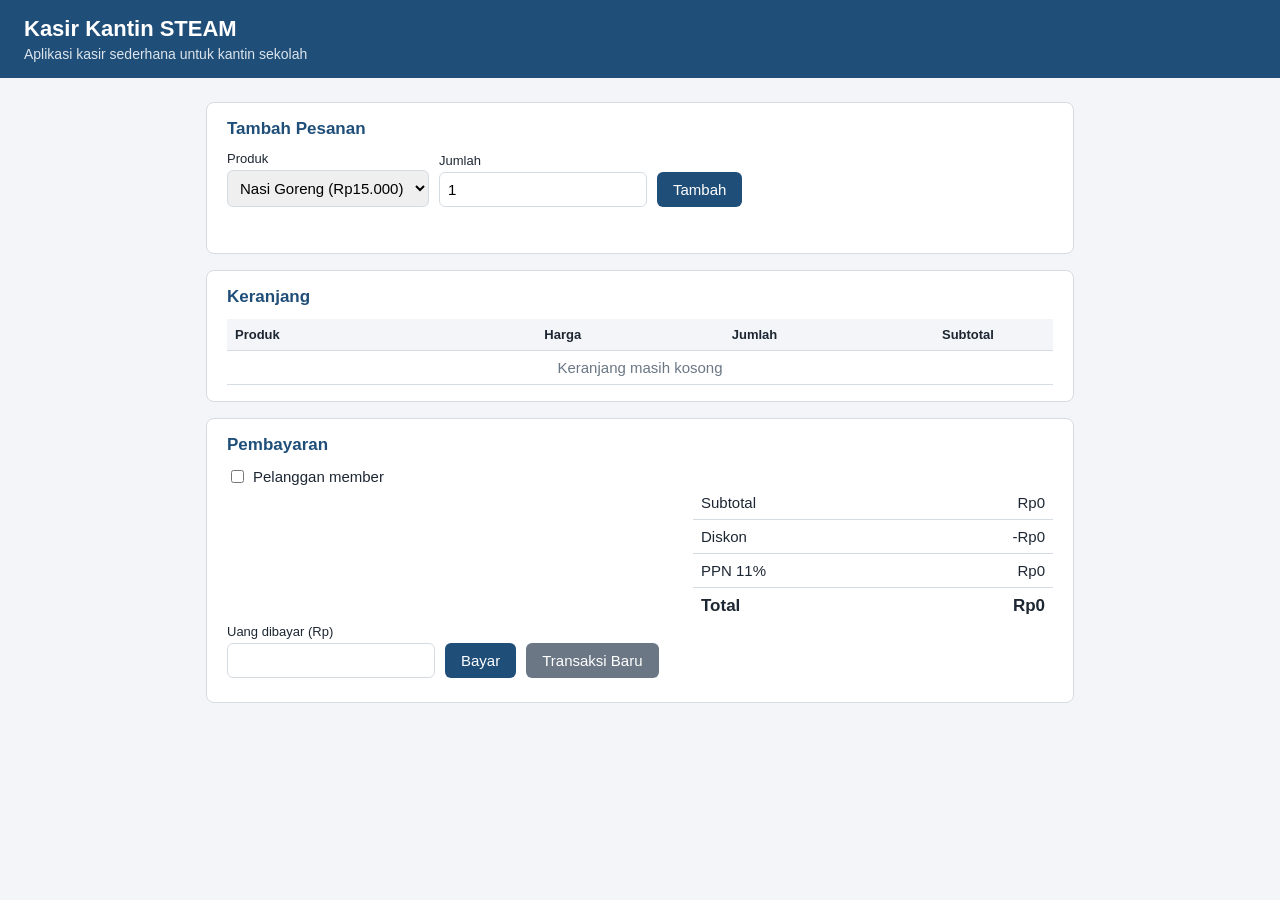
<file: bughunt-kasir/index.html>
<!doctype html>
<html lang="id">
<head>
  <meta charset="utf-8">
  <meta name="viewport" content="width=device-width, initial-scale=1">
  <title>Kasir Kantin STEAM</title>
  <style>
    :root {
      --biru: #1f4e79;
      --abu: #f3f5f8;
      --garis: #d5dbe3;
      --merah: #b42318;
      --hijau: #1a7f37;
    }
    * { box-sizing: border-box; }
    body {
      margin: 0;
      font-family: "Segoe UI", Arial, sans-serif;
      background: var(--abu);
      color: #1d2733;
    }
    header {
      background: var(--biru);
      color: white;
      padding: 16px 24px;
    }
    header h1 { margin: 0; font-size: 22px; }
    header p { margin: 4px 0 0; opacity: 0.85; font-size: 14px; }
    main {
      max-width: 900px;
      margin: 24px auto;
      padding: 0 16px;
      display: grid;
      gap: 16px;
    }
    section {
      background: white;
      border: 1px solid var(--garis);
      border-radius: 8px;
      padding: 16px 20px;
    }
    h2 { margin: 0 0 12px; font-size: 17px; color: var(--biru); }
    form, .baris-bayar {
      display: flex;
      flex-wrap: wrap;
      gap: 10px;
      align-items: flex-end;
    }
    label { display: flex; flex-direction: column; font-size: 13px; gap: 4px; }
    select, input[type=number] {
      padding: 8px;
      font-size: 15px;
      border: 1px solid var(--garis);
      border-radius: 6px;
      min-width: 120px;
    }
    button {
      padding: 9px 16px;
      font-size: 15px;
      border: none;
      border-radius: 6px;
      background: var(--biru);
      color: white;
      cursor: pointer;
    }
    button.sekunder { background: #6b7785; }
    button.hapus { background: transparent; color: var(--merah); padding: 4px 8px; font-size: 13px; }
    table { width: 100%; border-collapse: collapse; font-size: 15px; }
    th, td { padding: 8px; border-bottom: 1px solid var(--garis); text-align: left; }
    th { background: var(--abu); font-size: 13px; }
    .angka { text-align: right; }
    .kosong { text-align: center; color: #6b7785; }
    .ringkasan { width: 100%; max-width: 360px; margin-left: auto; }
    .ringkasan td:last-child { text-align: right; }
    .ringkasan tr.total td { font-weight: bold; font-size: 17px; border-bottom: none; }
    .member { flex-direction: row; align-items: center; gap: 6px; font-size: 15px; }
    .pesan { min-height: 20px; margin-top: 10px; font-size: 14px; }
    .pesan.error { color: var(--merah); }
    .pesan.sukses { color: var(--hijau); }
    #hasil-bayar { font-size: 18px; font-weight: bold; margin-top: 8px; }
  </style>
</head>
<body>
  <header>
    <h1>Kasir Kantin STEAM</h1>
    <p>Aplikasi kasir sederhana untuk kantin sekolah</p>
  </header>

  <main>
    <section>
      <h2>Tambah Pesanan</h2>
      <form id="form-tambah">
        <label>Produk
          <select id="produk"></select>
        </label>
        <label>Jumlah
          <input id="qty" type="number" value="1">
        </label>
        <button type="submit">Tambah</button>
      </form>
      <div id="pesan" class="pesan"></div>
    </section>

    <section>
      <h2>Keranjang</h2>
      <table>
        <thead>
          <tr>
            <th>Produk</th>
            <th class="angka">Harga</th>
            <th class="angka">Jumlah</th>
            <th class="angka">Subtotal</th>
            <th></th>
          </tr>
        </thead>
        <tbody id="isi-keranjang"></tbody>
      </table>
    </section>

    <section>
      <h2>Pembayaran</h2>
      <label class="member"><input id="member" type="checkbox"> Pelanggan member</label>
      <table class="ringkasan">
        <tr><td>Subtotal</td><td id="subtotal"></td></tr>
        <tr><td>Diskon</td><td id="diskon"></td></tr>
        <tr><td>PPN 11%</td><td id="ppn"></td></tr>
        <tr class="total"><td>Total</td><td id="total"></td></tr>
      </table>
      <div class="baris-bayar">
        <label>Uang dibayar (Rp)
          <input id="bayar" type="number" min="0" step="500">
        </label>
        <button id="tombol-bayar" type="button">Bayar</button>
        <button id="tombol-baru" type="button" class="sekunder">Transaksi Baru</button>
      </div>
      <div id="hasil-bayar"></div>
    </section>
  </main>

  <script src="kasir.js"></script>
  <script src="app.js"></script>
</body>
</html>
</file>
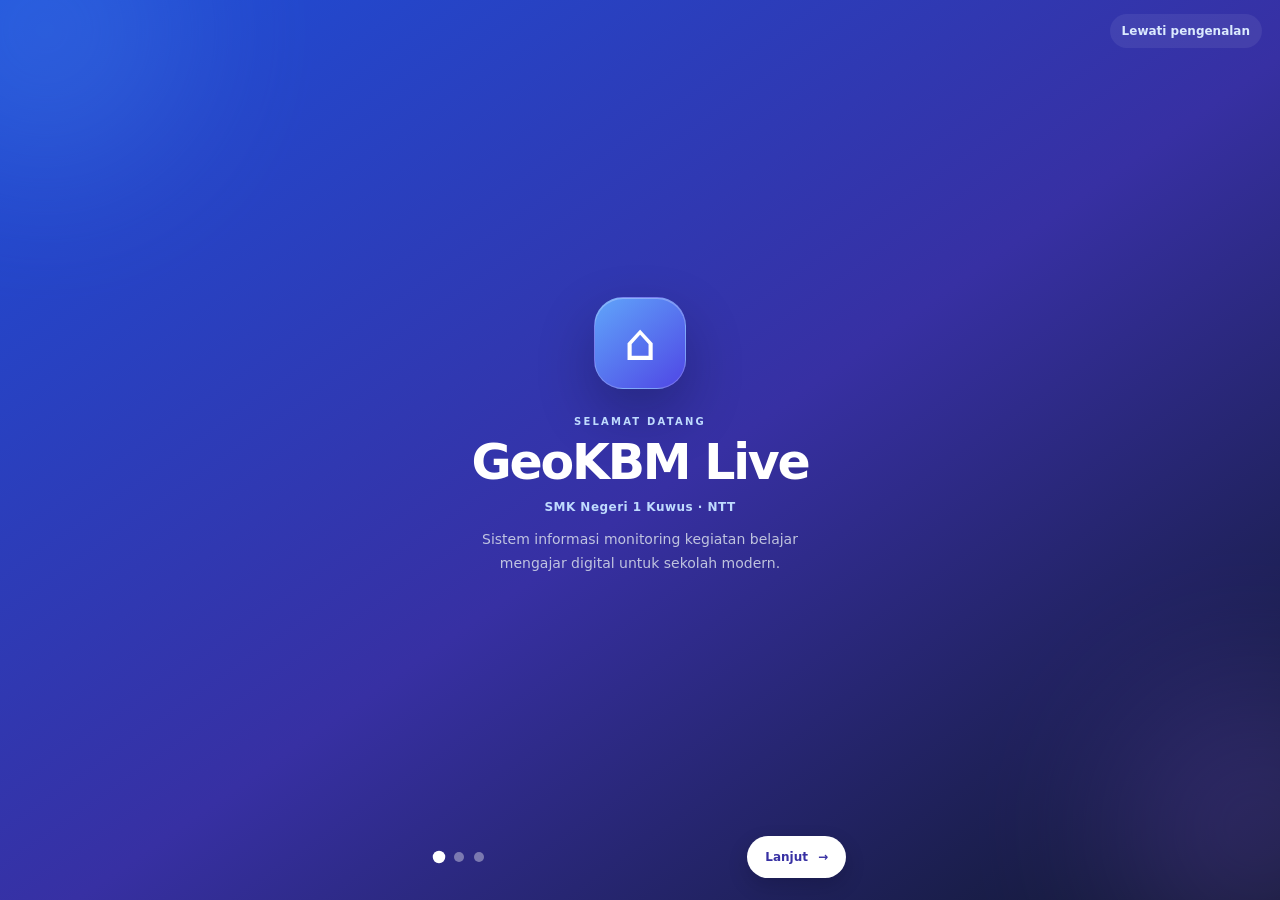
<file: src/frontend/index.html>
<!doctype html>
<html lang="id">
<head>
  <meta charset="utf-8">
  <meta name="viewport" content="width=device-width,initial-scale=1,viewport-fit=cover">
  <meta name="theme-color" content="#1e3a8a">
  <meta name="description" content="GeoKBM Live — sistem monitoring kegiatan belajar mengajar SMK Negeri 1 Kuwus.">
  <title>GeoKBM Live — Pilih Portal</title>
  <link rel="stylesheet" href="css/onboarding.css">
</head>
<body>
  <main class="onboarding" id="onboarding" aria-label="Pengenalan GeoKBM Live">
    <div class="background-glow glow-one" aria-hidden="true"></div>
    <div class="background-glow glow-two" aria-hidden="true"></div>

    <button class="skip-button" id="skipButton" type="button">Lewati pengenalan</button>

    <div class="slides-viewport">
      <div class="slides-track" id="slidesTrack">
        <section class="slide welcome-slide" aria-labelledby="welcomeTitle">
          <div class="slide-content">
            <div class="hero-icon school-icon" aria-hidden="true">⌂</div>
            <p class="eyebrow">Selamat datang</p>
            <h1 id="welcomeTitle">GeoKBM Live</h1>
            <p class="school-name">SMK Negeri 1 Kuwus · NTT</p>
            <p class="slide-description">Sistem informasi monitoring kegiatan belajar mengajar digital untuk sekolah modern.</p>
          </div>
        </section>

        <section class="slide feature-slide" aria-labelledby="featureTitle">
          <div class="slide-content">
            <div class="feature-illustration" aria-hidden="true">
              <div class="face-frame"><span class="face-icon">☺</span><span class="scan-beam"></span></div>
              <div class="location-chip"><span aria-hidden="true">⌖</span> Verifikasi lokasi sekolah</div>
            </div>
            <p class="eyebrow">Presensi terverifikasi</p>
            <h2 id="featureTitle">Wajah dan lokasi, dalam satu alur</h2>
            <p class="slide-description">Guru melakukan presensi dengan verifikasi wajah dan pemeriksaan GPS. Ketua kelas dapat mengisi jurnal serta memantau KBM.</p>
            <div class="feature-pills">
              <span>Verifikasi wajah</span>
              <span>Validasi GPS</span>
              <span>Jurnal KBM</span>
            </div>
          </div>
        </section>

        <section class="slide portal-slide" aria-labelledby="portalTitle">
          <div class="slide-content portal-content">
            <div class="hero-icon portal-icon" aria-hidden="true">↗</div>
            <p class="eyebrow">Mulai sekarang</p>
            <h2 id="portalTitle">Pilih portal Anda</h2>
            <p class="slide-description">Pilih peran untuk melanjutkan ke halaman masuk.</p>
            <div class="portal-options">
              <a class="portal-card teacher-card" href="guru/index.html" data-portal="guru">
                <span class="portal-icon-small" aria-hidden="true">▦</span>
                <span class="portal-copy"><strong>Masuk sebagai Guru</strong><small>Presensi wajah, GPS, dan jurnal mengajar</small></span>
                <span class="portal-arrow" aria-hidden="true">→</span>
              </a>
              <a class="portal-card student-card" href="siswa/index.html" data-portal="siswa">
                <span class="portal-icon-small" aria-hidden="true">♙</span>
                <span class="portal-copy"><strong>Masuk sebagai Siswa</strong><small>Jurnal KBM dan laporan kelas · ketua kelas</small></span>
                <span class="portal-arrow" aria-hidden="true">→</span>
              </a>
            </div>
            <p class="version-label">Sistem Presensi &amp; Monitoring KBM Digital</p>
          </div>
        </section>
      </div>
    </div>

    <footer class="slide-controls">
      <div class="slide-dots" aria-label="Pilih halaman pengenalan">
        <button type="button" class="slide-dot active" data-slide="0" aria-label="Halaman 1" aria-current="step"></button>
        <button type="button" class="slide-dot" data-slide="1" aria-label="Halaman 2"></button>
        <button type="button" class="slide-dot" data-slide="2" aria-label="Halaman 3"></button>
      </div>
      <button class="next-button" id="nextButton" type="button">
        <span>Lanjut</span><span aria-hidden="true">→</span>
      </button>
    </footer>
  </main>
  <script src="js/onboarding.js"></script>
</body>
</html>
</file>
<file: src/frontend/css/onboarding.css>
:root {
  color-scheme: dark;
  --ink: #fff;
  --muted: #cbd5e1;
  --blue: #60a5fa;
  --green: #34d399;
}

* { box-sizing: border-box; }
body { margin: 0; min-width: 320px; min-height: 100vh; background: #0f172a; color: var(--ink); font-family: Inter, ui-sans-serif, system-ui, -apple-system, BlinkMacSystemFont, "Segoe UI", sans-serif; }
button, a { font: inherit; -webkit-tap-highlight-color: transparent; }
button:focus-visible, a:focus-visible { outline: 3px solid #a7f3d0; outline-offset: 4px; }
.onboarding { position: relative; isolation: isolate; width: 100%; height: 100vh; height: 100dvh; min-height: 580px; overflow: hidden; background: linear-gradient(145deg, #1d4ed8 0%, #3730a3 53%, #0f172a 100%); }
.background-glow { position: absolute; z-index: -1; width: 290px; height: 290px; border-radius: 50%; filter: blur(78px); opacity: .22; pointer-events: none; }
.glow-one { top: -115px; left: -100px; background: #60a5fa; }
.glow-two { right: -120px; bottom: -70px; background: #8b5cf6; }
.skip-button { position: absolute; z-index: 3; top: max(14px, env(safe-area-inset-top)); right: 18px; padding: 10px 12px; border: 0; border-radius: 99px; color: #dbeafe; background: #ffffff12; font-size: 12px; font-weight: 650; cursor: pointer; }
.slides-viewport { position: relative; z-index: 1; width: 100%; height: 100%; overflow: hidden; }
.slides-track { display: flex; width: 100%; height: 100%; transform: translateX(0); transition: transform .45s cubic-bezier(.4, 0, .2, 1); touch-action: pan-y; }
.slide { display: flex; flex: 0 0 100%; min-width: 0; height: 100%; align-items: center; justify-content: center; padding: max(68px, env(safe-area-inset-top)) 24px max(95px, calc(72px + env(safe-area-inset-bottom))); text-align: center; }
.slide-content { width: min(100%, 410px); margin: auto; animation: rise-in .45s ease-out both; }
.eyebrow { margin: 0 0 10px; color: #bfdbfe; font-size: 10px; font-weight: 800; letter-spacing: .22em; text-transform: uppercase; }
.hero-icon { display: grid; width: 92px; height: 92px; place-items: center; margin: 0 auto 27px; border: 1px solid #ffffff35; border-radius: 29px; background: linear-gradient(140deg, #60a5fa, #4f46e5); box-shadow: 0 24px 55px #02061745, inset 0 1px #ffffff45; font-size: 51px; font-weight: 300; }
h1, h2 { margin: 0; letter-spacing: -.045em; }
h1 { font-size: clamp(37px, 10vw, 49px); line-height: 1.05; }
h2 { font-size: clamp(25px, 7vw, 32px); line-height: 1.12; }
.school-name { margin: 12px 0 0; color: #bfdbfe; font-size: 12px; font-weight: 700; letter-spacing: .04em; }
.slide-description { max-width: 370px; margin: 14px auto 0; color: #e2e8f0cc; font-size: 14px; line-height: 1.7; }
.feature-illustration { position: relative; display: grid; width: min(100%, 290px); aspect-ratio: 1.22; place-items: center; margin: 0 auto 24px; overflow: hidden; border: 1px solid #ffffff26; border-radius: 29px; background: linear-gradient(150deg, #0f172a99, #1e1b4b99); box-shadow: 0 24px 55px #02061738; }
.face-frame { position: relative; display: grid; width: 116px; height: 116px; place-items: center; overflow: hidden; border: 2px dashed #93c5fd99; border-radius: 50%; color: #bfdbfe; }
.face-icon { font-size: 73px; line-height: 1; }
.scan-beam { position: absolute; top: 20%; right: 8%; left: 8%; height: 2px; background: linear-gradient(90deg, transparent, #60a5fa, transparent); box-shadow: 0 0 14px #60a5fa; animation: scan 2.5s ease-in-out infinite; }
.location-chip { position: absolute; right: 13px; bottom: 13px; left: 13px; padding: 9px; border: 1px solid #ffffff1c; border-radius: 12px; color: #d1fae5; background: #02061777; font-size: 10px; font-weight: 700; }
.location-chip span { padding-right: 4px; color: var(--green); font-size: 15px; vertical-align: -1px; }
.feature-pills { display: flex; flex-wrap: wrap; justify-content: center; gap: 8px; margin-top: 19px; }
.feature-pills span { padding: 8px 10px; border: 1px solid #ffffff20; border-radius: 99px; color: #e0e7ff; background: #ffffff0c; font-size: 10px; font-weight: 650; }
.portal-slide { padding-right: 18px; padding-left: 18px; }
.portal-content { width: min(100%, 420px); }
.portal-icon { width: 58px; height: 58px; margin-bottom: 17px; border-radius: 19px; font-size: 29px; }
.portal-content .slide-description { margin-top: 9px; font-size: 12px; }
.portal-options { display: grid; gap: 11px; margin-top: 23px; text-align: left; }
.portal-card { display: flex; min-width: 0; align-items: center; gap: 12px; padding: 13px; border: 1px solid #ffffff24; border-radius: 19px; color: inherit; text-decoration: none; transition: transform .15s, background .15s, border-color .15s; }
.portal-card:active { transform: scale(.98); }
.teacher-card { border-color: #ffffffbc; color: #0f172a; background: #fffffff5; box-shadow: 0 16px 38px #02061738; }
.student-card { background: #ffffff0d; }
.student-card:hover { border-color: #6ee7b7a8; background: #ffffff17; }
.portal-icon-small { display: grid; flex: 0 0 46px; width: 46px; height: 46px; place-items: center; border-radius: 15px; color: white; background: linear-gradient(135deg, #3b82f6, #4f46e5); font-size: 23px; }
.student-card .portal-icon-small { background: linear-gradient(135deg, #34d399, #0f766e); }
.portal-copy { display: grid; flex: 1; min-width: 0; gap: 3px; }
.portal-copy strong { font-size: 13px; }
.portal-copy small { color: #64748b; font-size: 10px; line-height: 1.4; }
.student-card .portal-copy small { color: #cbd5e1; }
.portal-arrow { flex: 0 0 auto; color: #94a3b8; font-size: 19px; }
.version-label { margin: 21px 0 0; color: #ffffff66; font-size: 10px; }
.slide-controls { position: absolute; z-index: 2; right: 0; bottom: 0; left: 0; display: flex; width: min(100%, 460px); align-items: center; justify-content: space-between; gap: 20px; margin: auto; padding: 14px 24px max(22px, env(safe-area-inset-bottom)); }
.slide-dots { display: flex; align-items: center; gap: 10px; }
.slide-dot { width: 10px; height: 10px; padding: 0; border: 0; border-radius: 99px; background: #ffffff60; cursor: pointer; transition: transform .2s, background .2s; }
.slide-dot.active { transform: scale(1.25); background: #fff; }
.next-button { display: inline-flex; min-height: 42px; align-items: center; gap: 10px; padding: 0 18px; border: 0; border-radius: 99px; color: #3730a3; background: #fff; font-size: 12px; font-weight: 800; box-shadow: 0 8px 20px #02061730; cursor: pointer; transition: transform .15s, background .15s; }
.next-button:hover { background: #eff6ff; }
.next-button:active { transform: scale(.96); }
.next-button[hidden] { display: none; }

@keyframes scan { 0%, 100% { top: 20%; } 50% { top: 78%; } }
@keyframes rise-in { from { opacity: 0; transform: translateY(13px); } to { opacity: 1; transform: translateY(0); } }
@media (max-height: 650px) {
  .slide { padding-top: 64px; padding-bottom: 88px; }
  .hero-icon { width: 70px; height: 70px; margin-bottom: 18px; border-radius: 23px; font-size: 39px; }
  .feature-illustration { width: min(100%, 230px); margin-bottom: 14px; }
  .face-frame { width: 90px; height: 90px; }
  .face-icon { font-size: 57px; }
  .portal-icon { width: 48px; height: 48px; margin-bottom: 12px; font-size: 24px; }
  .portal-options { gap: 8px; margin-top: 14px; }
  .portal-card { padding: 10px; }
  .portal-icon-small { width: 40px; height: 40px; flex-basis: 40px; }
}
@media (prefers-reduced-motion: reduce) {
  *, *::before, *::after { scroll-behavior: auto !important; animation-duration: .01ms !important; animation-iteration-count: 1 !important; transition-duration: .01ms !important; }
}
</file>
